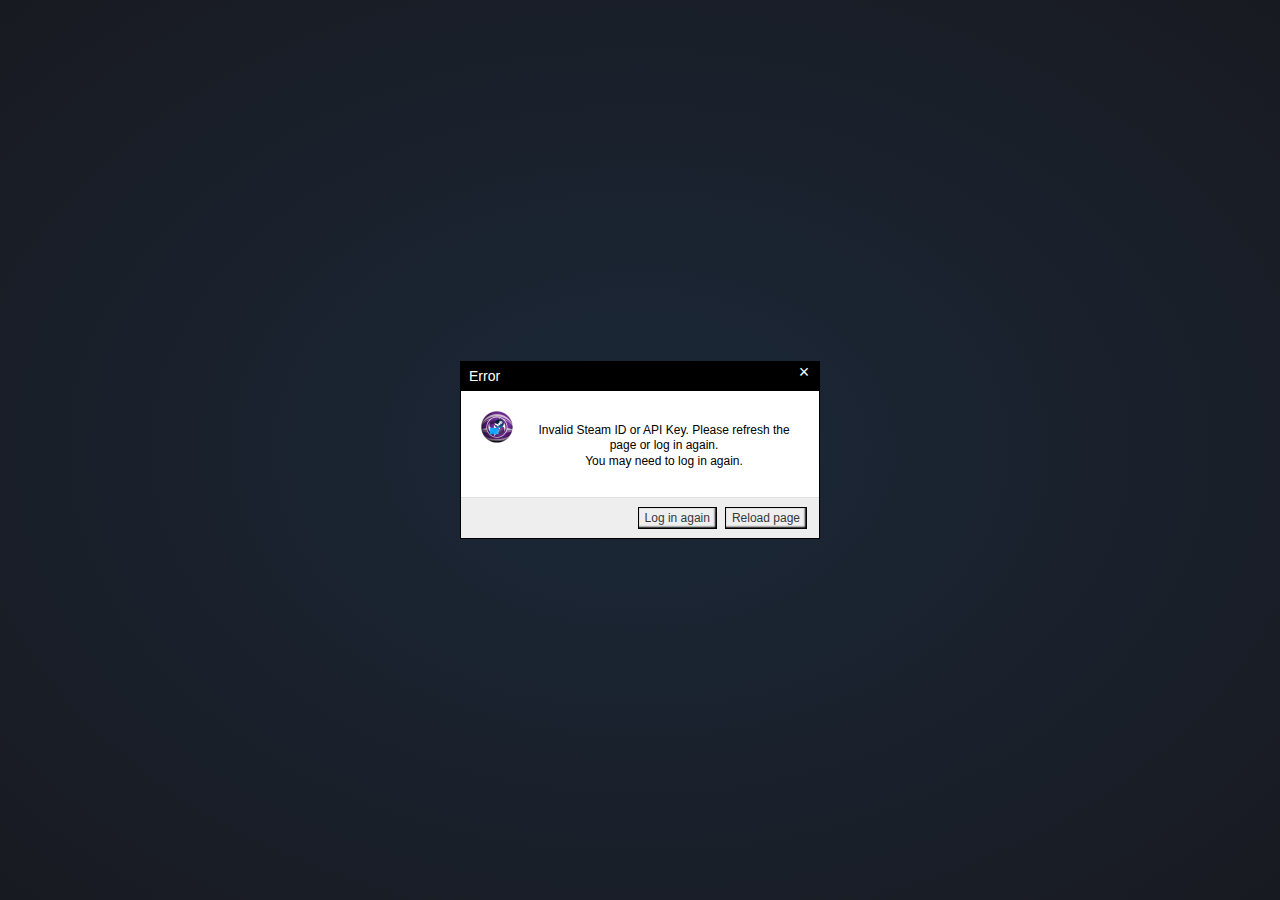
<file: app.html>
<!DOCTYPE html>
<html lang="en">

<head>
    <meta charset="UTF-8">
    <meta http-equiv="X-UA-Compatible" content="IE=edge">
    <meta name="viewport" content="width=device-width, initial-scale=1.0, viewport-fit=cover">
    <title>SteamDesktop</title>

    <!-- SEO Meta -->
    <meta name="description" content="View and launch all your Steam games directly from your desktop.">
    <meta name="keywords"
        content="steam, desktop, game launcher, steam library, gaming app, game dashboard, call of diddy, black ops, warzone, mw2, mw3, cod, csgo, counter strike, global offensive, valorant, overwatch">
    <meta name="author" content="CentricGamer834">
    <meta name="robots" content="index, follow">

    <!-- PWA/Meta Theme -->
    <meta name="theme-color" content="#1b2838">
    <link rel="manifest" href="app.webmanifest">
    <link rel="apple-touch-icon" sizes="180x180" href="img/icon_512x512.png">
    <meta name="apple-mobile-web-app-capable" content="yes">
    <meta name="mobile-web-app-capable" content="yes">

    <!-- Open Graph -->
    <meta property="og:type" content="website">
    <meta property="og:title" content="SteamDesktop">
    <meta property="og:description" content="View and launch all your Steam games directly from your desktop.">
    <meta property="og:image" content="img/icon_512x512.png">
    <meta property="og:url" content="https://centricgamer834.github.io/SteamDesktop/">
    <meta property="og:site_name" content="SteamDesktop">

    <!-- Twitter Meta -->
    <meta name="twitter:card" content="summary_large_image">
    <meta name="twitter:title" content="SteamDesktop">
    <meta name="twitter:description" content="View and launch all your Steam games directly from your desktop.">
    <meta name="twitter:image" content="img/icon_512x512.png">

    <!-- Assets -->
    <link rel="icon" href="favicon.ico" type="image/x-icon">
    <link rel="stylesheet" href="css/app.css">
    <script type="module" src="js/app.js"></script>
    <!-- Service worker registartion-->
    <script src="js/register-sw.js"></script>
</head>

<body>
    <!-- Screens -->
    <div id="loading-screen" class="overlay-screen">
        <img src="img/icon_512x512.png" alt="SteamDesktop Icon">
        <p>Loading...</p>
    </div>

    <div id="error-screen" class="overlay-screen" hidden>
        <div class="dialog">
            <div class="dialog-titlebar">
                <div class="dialog-title" id="error-title">Error</div>
                <div class="dialog-controls">
                    <div class="dialog-close" title="Close">×</div>
                </div>
            </div>
            <div class="dialog-body">
                <div class="dialog-icon">
                    <img src="img/icon_512x512.png" alt="SteamDesktop Icon">
                </div>
                <p class="dialog-message" id="error-screen-message">
                    An unexpected error occurred. Please try again later.
                </p>
            </div>
            <div class="dialog-footer" id="error-screen-actions"></div>
        </div>
    </div>

    <!-- Settings -->
    <div id="settings-modal" class="modal" hidden>
        <div class="settings-modal-backdrop" id="settings-modal-backdrop"></div>
        <div class="settings-modal-content">
            <button class="settings-modal-close" id="close-settings">×</button>
            <h2>Settings</h2>
            <div id="settings-container"></div>
            <label>Version -1.69420-beta</label>
            <div class="settings-modal-footer">
                <button class="button safe" id="save-settings">Save</button>
                <button class="button danger" id="reset-settings">Reset</button>
            </div>
        </div>
    </div>

    <!-- Main -->
    <div id="app-screen" class="app-container" hidden>
        <div class="controls-topbar">
            <div class="account-details">
                <img id="account-avatar" alt="User Avatar" src="img/defaultuserimage.png">
                <div class="account-specifics">
                    <span class="username" id="account-name">Unknown Soldier</span>
                    <span class="username" id="account-id">1234567890123ABC</span>
                </div>
            </div>
            <input id="game-search" type="text" placeholder="Search games...">
            <nav class="user-actions">
                <button class="button" id="settings-button">Settings</button>
                <button class="button danger" id="logout-button">Logout</button>
            </nav>
        </div>

        <main id="library"></main>
    </div>
</body>

</html>
</file>
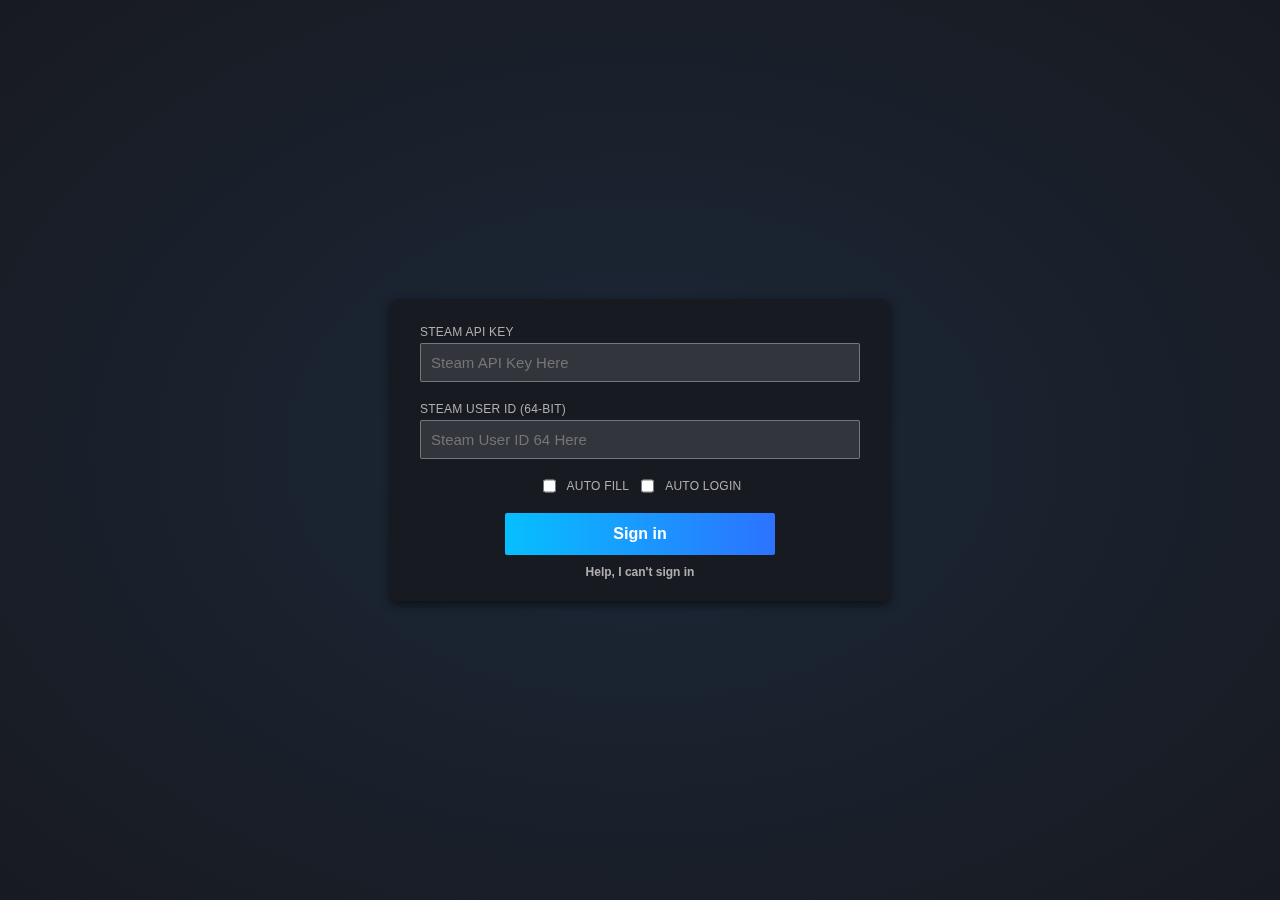
<file: login.html>
<!DOCTYPE html>
<html lang="en">

<head>
    <meta charset="UTF-8">
    <meta http-equiv="X-UA-Compatible" content="IE=edge">
    <meta name="viewport" content="width=device-width, initial-scale=1.0, viewport-fit=cover">
    <title>SteamDesktop Login</title>

    <!-- SEO Meta -->
    <meta name="description" content="View and launch all your Steam games directly from your desktop.">
    <meta name="keywords"
        content="steam, desktop, game launcher, steam library, gaming app, game dashboard, call of diddy, black ops, warzone, mw2, mw3, cod, csgo, counter strike, global offensive, valorant, overwatch">
    <meta name="author" content="CentricGamer834">
    <meta name="robots" content="index, follow">

    <!-- PWA/Meta Theme -->
    <meta name="theme-color" content="#1b2838">
    <link rel="manifest" href="app.webmanifest">
    <link rel="apple-touch-icon" sizes="180x180" href="img/icon_512x512.png">
    <meta name="apple-mobile-web-app-capable" content="yes">
    <meta name="mobile-web-app-capable" content="yes">

    <!-- Open Graph -->
    <meta property="og:type" content="website">
    <meta property="og:title" content="SteamDesktop">
    <meta property="og:description" content="View and launch all your Steam games directly from your desktop.">
    <meta property="og:image" content="img/icon_512x512.png">
    <meta property="og:url" content="https://centricgamer834.github.io/SteamDesktop/">
    <meta property="og:site_name" content="SteamDesktop">

    <!-- Twitter Meta -->
    <meta name="twitter:card" content="summary_large_image">
    <meta name="twitter:title" content="SteamDesktop">
    <meta name="twitter:description" content="View and launch all your Steam games directly from your desktop.">
    <meta name="twitter:image" content="img/icon_512x512.png">

    <!-- Assets -->
    <link rel="icon" href="favicon.ico" type="image/x-icon">
    <link rel="stylesheet" href="css/login.css">
    <script type="module" src="js/login.js"></script>
    <!-- Service worker registartion-->
    <script src="js/register-sw.js"></script>
</head>

<body>
    <main class="login-screen">
        <form id="login-form">
            <div class="form-group">
                <label for="apiKey" class="input-label">Steam API Key</label>
                <input type="text" id="apiKey" class="cred-input" required autocapitalize="off" autocorrect="off"
                    spellcheck="false" minlength="32" maxlength="32" inputmode="text" placeholder="Steam API Key Here">
            </div>
            <div class="form-group">
                <label for="accountId" class="input-label">Steam User ID (64-bit)</label>
                <input type="text" id="accountId" class="cred-input" required autocapitalize="off" autocorrect="off"
                    spellcheck="false" minlength="17" maxlength="17" inputmode="numeric" pattern="\d{17}"
                    placeholder="Steam User ID 64 Here">
            </div>
            <div class="form-group sameline">
                <input type="checkbox" class="input" id="auto-fill">
                <label for="auto-fill" class="input-label">Auto fill</label>
                <input type="checkbox" class="input" id="auto-login">
                <label for="auto-login" class="input-label">Auto login</label>
            </div>
            <div class="button-container">
                <button type="submit" id="login">Sign in</button>
                <a href="https://google.com/search?q=Where+can+I+find+my+steam+API+Key+and+my+Steam+user+account+ID"
                    target="_blank" rel="noopener noreferrer">Help, I can't sign in</a>
            </div>

            <div id="error-display"></div>
        </form>
    </main>
</body>

</html>
</file>
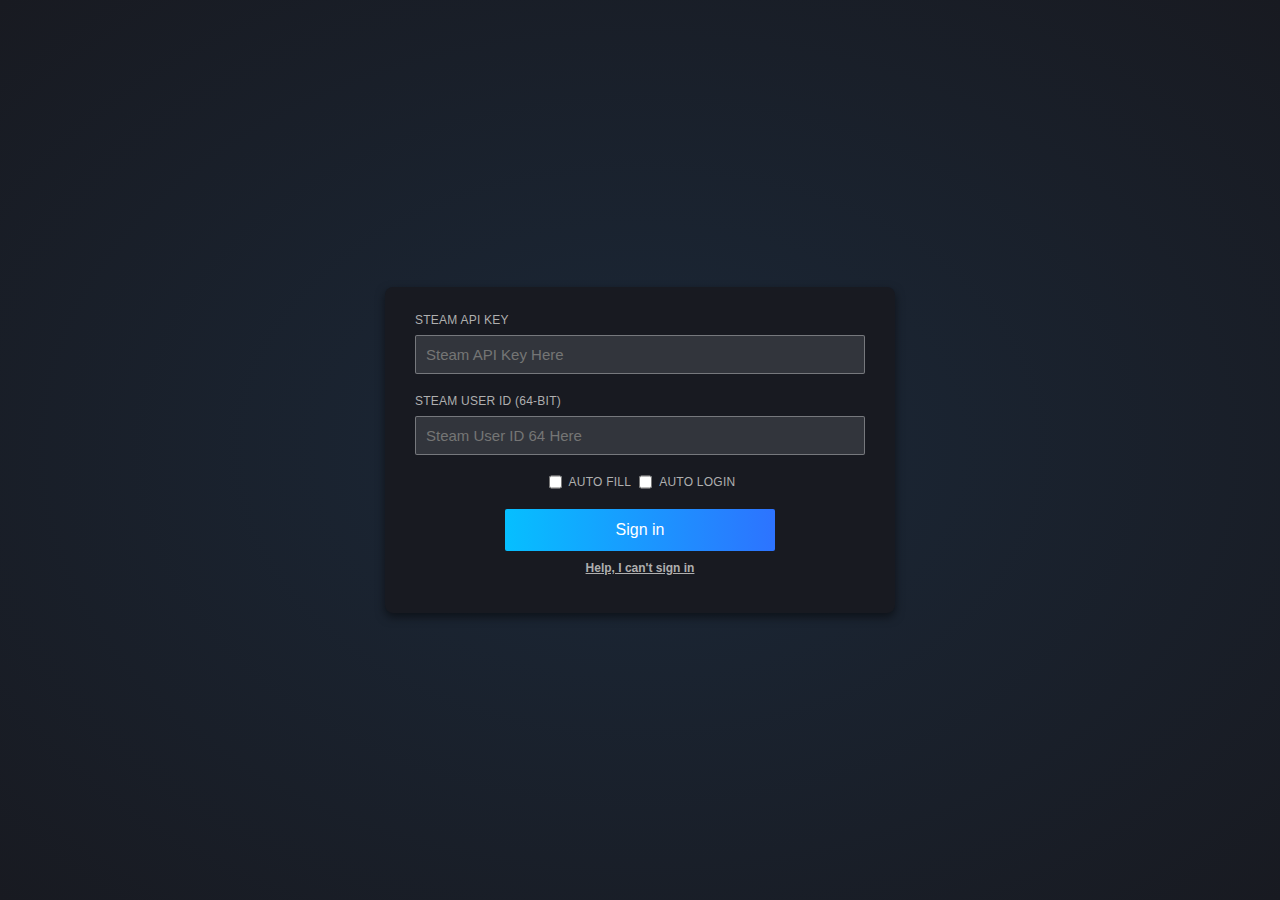
<file: app/login.html>
<!DOCTYPE html>
<html lang="en">

<head>
    <meta charset="UTF-8">
    <meta http-equiv="X-UA-Compatible" content="IE=edge">
    <meta name="viewport" content="width=device-width, initial-scale=1.0, viewport-fit=cover">
    <title>SteamDesktop Login</title>

    <!-- SEO Meta -->
    <meta name="description" content="View and launch all your Steam games directly from your desktop.">
    <meta name="keywords"
        content="steam, desktop, game launcher, steam library, gaming app, game dashboard, call of diddy, black ops, warzone, mw2, mw3, cod, csgo, counter strike, global offensive, valorant, overwatch">
    <meta name="author" content="CentricGamer834">
    <meta name="robots" content="index, follow">

    <!-- PWA/Meta Theme -->
    <meta name="theme-color" content="#1a1a1a">
    <link rel="manifest" href="app.webmanifest">
    <link rel="apple-touch-icon" sizes="180x180" href="img/icon_478x478.png">
    <meta name="apple-mobile-web-app-capable" content="yes">
    <meta name="mobile-web-app-capable" content="yes">

    <!-- Open Graph -->
    <meta property="og:type" content="website">
    <meta property="og:title" content="SteamDesktop">
    <meta property="og:description" content="View and launch all your Steam games directly from your desktop.">
    <meta property="og:image" content="img/icon_478x478.png">
    <meta property="og:url" content="https://centricgamer834.github.io/SteamDesktop/">
    <meta property="og:site_name" content="SteamDesktop">

    <!-- Twitter Meta -->
    <meta name="twitter:card" content="summary_large_image">
    <meta name="twitter:title" content="SteamDesktop">
    <meta name="twitter:description" content="View and launch all your Steam games directly from your desktop.">
    <meta name="twitter:image" content="img/icon_478x478.png">

    <!-- Performance -->
    <link rel="preconnect" href="https://corsproxy.io" crossorigin>
    <link rel="dns-prefetch" href="https://corsproxy.io">
    <link rel="preload" href="css/login.css" as="style">
    <link rel="preload" href="css/tests.css" as="style">
    <link rel="preload" href="js/login.js" as="script" type="module">

    <!-- Icons -->
    <link rel="icon" href="favicon.ico" type="image/x-icon">

    <!-- Styles -->
    <link rel="stylesheet" href="css/login.css">
    <link rel="stylesheet" href="css/tests.css">

    <!-- Scripts -->
    <script type="module" src="js/login.js"></script>
    <script type="module">
        import { registerServiceWorker } from "./js/sw-register.js";
        window.addEventListener("load", registerServiceWorker);
    </script>
</head>

<body>
    <main class="login-screen">
        <form id="login-form">
            <div class="input-wrapper">
                <label for="apiKey" class="input-label">Steam API Key</label>
                <input type="text" id="apiKey" class="cred-input" placeholder="Steam API Key Here" required
                    autocapitalize="off" autocorrect="off" spellcheck="false" minlength="32" maxlength="32"
                    inputmode="text" placeholder="Steam API Key Here">
            </div>
            <div class="input-wrapper">
                <label for="accountId" class="input-label">Steam User ID (64-bit)</label>
                <input type="text" id="accountId" class="cred-input" placeholder="Steam User ID 64 Here" required
                    autocapitalize="off" autocorrect="off" spellcheck="false" minlength="17" maxlength="17"
                    inputmode="numeric" pattern="\d{17}" placeholder="Steam User ID 64 Here">
            </div>
            <div class="input-wrapper row">
                <input type="checkbox" class="input" id="auto-fill">
                <label for="auto-fill" class="input-label">Auto fill</label>
                <input type="checkbox" class="input" id="auto-login">
                <label for="auto-login" class="input-label">Auto login</label>
            </div>
            <div class="button-container">
                <button type="submit" id="submit">Sign in</button>
                <a href="https://google.com/search?q=Where+can+I+find+my+steam+API+Key+and+my+Steam+user+account+ID"
                    target="_blank" rel="noopener noreferrer">Help, I can't sign in</a>
            </div>

            <div id="error-display"></div>
        </form>
    </main>
</body> 

</html>
</file>
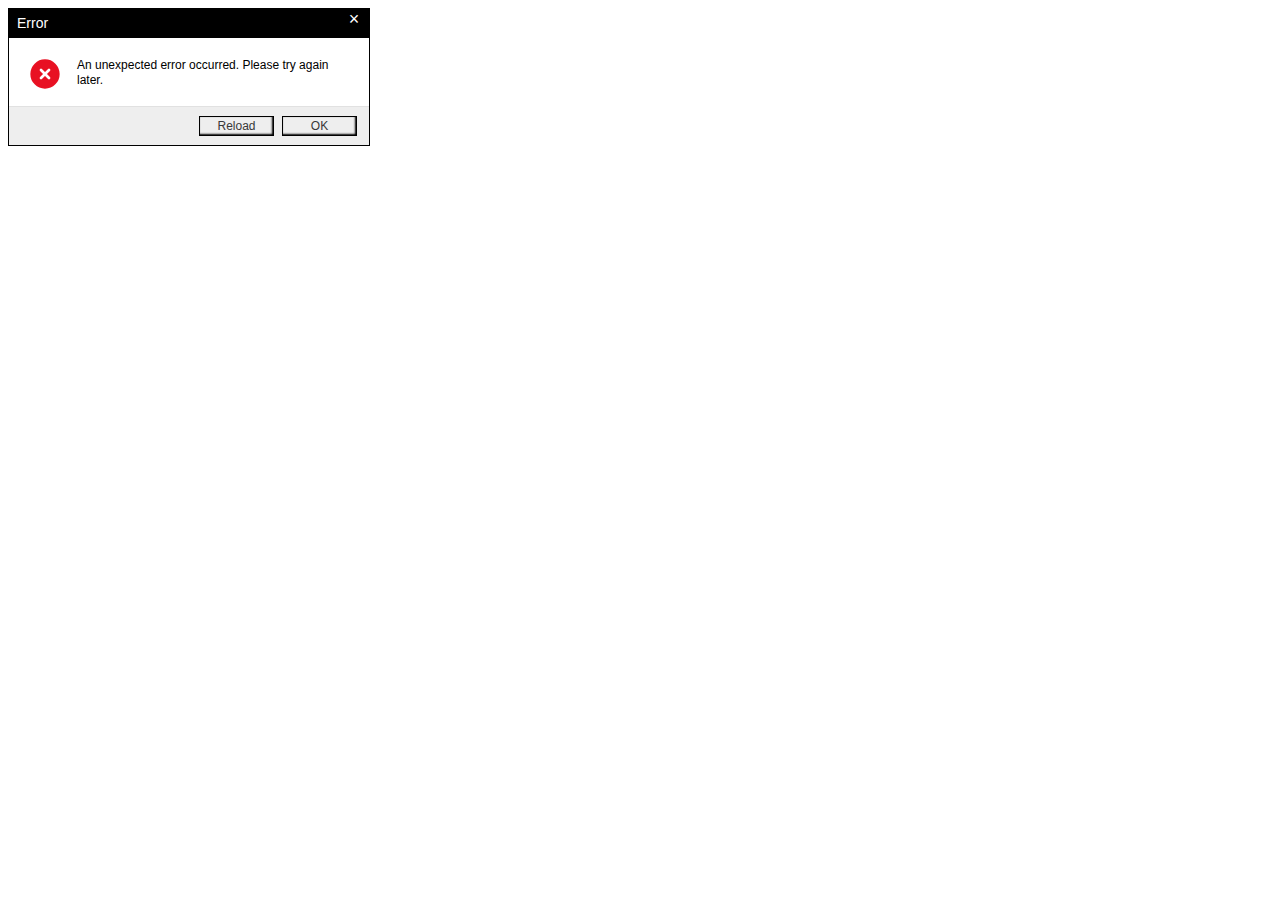
<file: tests!!!!!!!!!!/MessageBox.html>
<!-- <style>
    HTML,
    BODY {
        margin: 0;
        padding: 0;
        height: 100%;
        background: #0078D7;
        font-family: "Segoe UI", Tahoma, Geneva, Verdana, sans-serif;
        display: flex;
        align-items: center;
        justify-content: center;
    }

    .message-box {
        width: 360px;
        background: #fff;
        border: 1px solid #000;
        display: flex;
        flex-direction: column;
        position: relative;
        user-select: none;
        outline: none;
    }

    .title-bar {
        background: black;
        color: white;
        font-size: 14px;
        font-weight: normal;
        display: flex;
        justify-content: space-between;
        user-select: text;
        width: 100%;
    }

    .title-bar .title {
        line-height: 1.2;
        padding: 6px 8px;
    }

    .message-box-actions {
        display: flex;
        position: relative;
    }

    .title-bar .close-btn {
        color: white;
        font-size: 18px;
        user-select: none;
        height: 100%;
        width: 30px;
        text-align: center;
        transition: background-color 0.2s ease;
    }

    .title-bar .close-btn:hover {
        background: #E81123;
    }

    .content {
        display: flex;
        padding: 20px 20px 16px 20px;
        gap: 16px;
        font-weight: 500;
    }

    .icon {
        width: 32px;
        height: 32px;
        flex-shrink: 0;
        position: relative;
    }

    .icon svg {
        width: 32px;
        height: 32px;
    }

    .message {
        flex-grow: 1;
        font-size: 12px;
        line-height: 1.3;
        color: #000;
        user-select: text;
    }

    .message-box-buttons {
        display: flex;
        justify-content: flex-end;
        padding: 9px 12px 9px 12px;
        border-top: 1px solid #E1E1E1;
        background-color: #eeeeee;
    }

    .message-box-buttons button {
        min-width: 75px;
        padding: 2px 6px;
        font-family: "Segoe UI", Tahoma, Geneva, Verdana, sans-serif;
        font-size: 12px;
        border: 1px solid black;
        background: transparent;
        cursor: pointer;
        user-select: none;
        box-shadow: inset -1px -1px 2px 0px black;
    }
</style>

<div class="message-box" tabindex="0" aria-describedby="msgDesc" role="dialog" aria-labelledby="msgTitle">
    <div class="title-bar">
        <div class="title" id="error-message">Error</div>
        <div class="message-box-actions">
            <div class="close-btn" title="Close">×</div>
        </div>
    </div>
    <div class="content">
        <div class="icon" aria-hidden="true">
            <svg viewBox="0 0 24 24" fill="none" stroke="#E81123" stroke-width="2" stroke-linecap="round"
                stroke-linejoin="round">
                <circle cx="12" cy="12" r="10" fill="#E81123"></circle>
                <line x1="15" y1="9" x2="9" y2="15" stroke="#fff" stroke-width="2"></line>
                <line x1="9" y1="9" x2="15" y2="15" stroke="#fff" stroke-width="2"></line>
            </svg>
        </div>
        <div class="message">
            An unexpected error occurred. Please try again later.
        </div>
    </div>
    <div class="message-box-buttons">
        <button>OK</button>
    </div>
</div> -->

<!DOCTYPE html>
<html lang="en">

<head>
    <meta charset="UTF-8">
    <meta name="viewport" content="width=device-width, initial-scale=1.0">
    <title>Document</title>

    <style>
        .dialog {
            width: 360px;
            background: #fff;
            border: 1px solid #000;
            font-family: "Segoe UI", Tahoma, Geneva, Verdana, sans-serif;
            display: flex;
            flex-direction: column;
            position: relative;
            user-select: none;
            outline: none;
        }

        .dialog-titlebar {
            background: black;
            color: white;
            font-size: 14px;
            display: flex;
            justify-content: space-between;
            user-select: text;
        }

        .dialog-title {
            line-height: 1.2;
            padding: 6px 8px;
        }

        .dialog-controls {
            display: flex;
        }

        .dialog-close {
            color: white;
            font-size: 18px;
            user-select: none;
            height: 100%;
            width: 30px;
            text-align: center;
            transition: background-color 0.2s ease;
        }

        .dialog-close:hover {
            background: #E81123;
        }

        .dialog-body {
            display: flex;
            padding: 20px 20px 16px;
            gap: 16px;
            font-weight: 500;
        }

        .dialog-icon {
            width: 32px;
            height: 32px;
            flex-shrink: 0;
        }

        .dialog-icon svg {
            width: 32px;
            height: 32px;
        }

        .dialog-message {
            flex-grow: 1;
            font-size: 12px;
            line-height: 1.3;
            color: #000;
            user-select: text;
        }

        .dialog-footer {
            display: flex;
            justify-content: flex-end;
            padding: 9px 12px;
            border-top: 1px solid #E1E1E1;
            background-color: #eeeeee;
            gap: 8px
        }

        .dialog-footer button {
            min-width: 75px;
            padding: 2px 6px;
            font-family: inherit;
            font-size: 12px;
            font-weight: 500;
            border: 1px solid black;
            background: transparent;
            cursor: pointer;
            user-select: none;
            box-shadow: inset -1px -1px 2px 0px black;
            color: #383838
        }

        .dialog-footer button:hover:active {
            box-shadow: inset 1px 1px 4px -1px black;
        }
    </style>
</head>

<body>
    <div class="dialog">
        <div class="dialog-titlebar">
            <div class="dialog-title" id="error-title">Error</div>
            <div class="dialog-controls">
                <div class="dialog-close" title="Close">×</div>
            </div>
        </div>
        <div class="dialog-body">
            <div class="dialog-icon">
                <svg viewBox="0 0 24 24" fill="none" stroke="#E81123" stroke-width="2" stroke-linecap="round"
                    stroke-linejoin="round">
                    <circle cx="12" cy="12" r="10" fill="#E81123"></circle>
                    <line x1="15" y1="9" x2="9" y2="15" stroke="#fff" stroke-width="2"></line>
                    <line x1="9" y1="9" x2="15" y2="15" stroke="#fff" stroke-width="2"></line>
                </svg>
            </div>
            <div class="dialog-message" id="error-message">
                An unexpected error occurred. Please try again later.
            </div>
        </div>
        <div class="dialog-footer">
            <button>Reload</button>
            <button>OK</button>
        </div>
    </div>
</body>

</html>
</file>
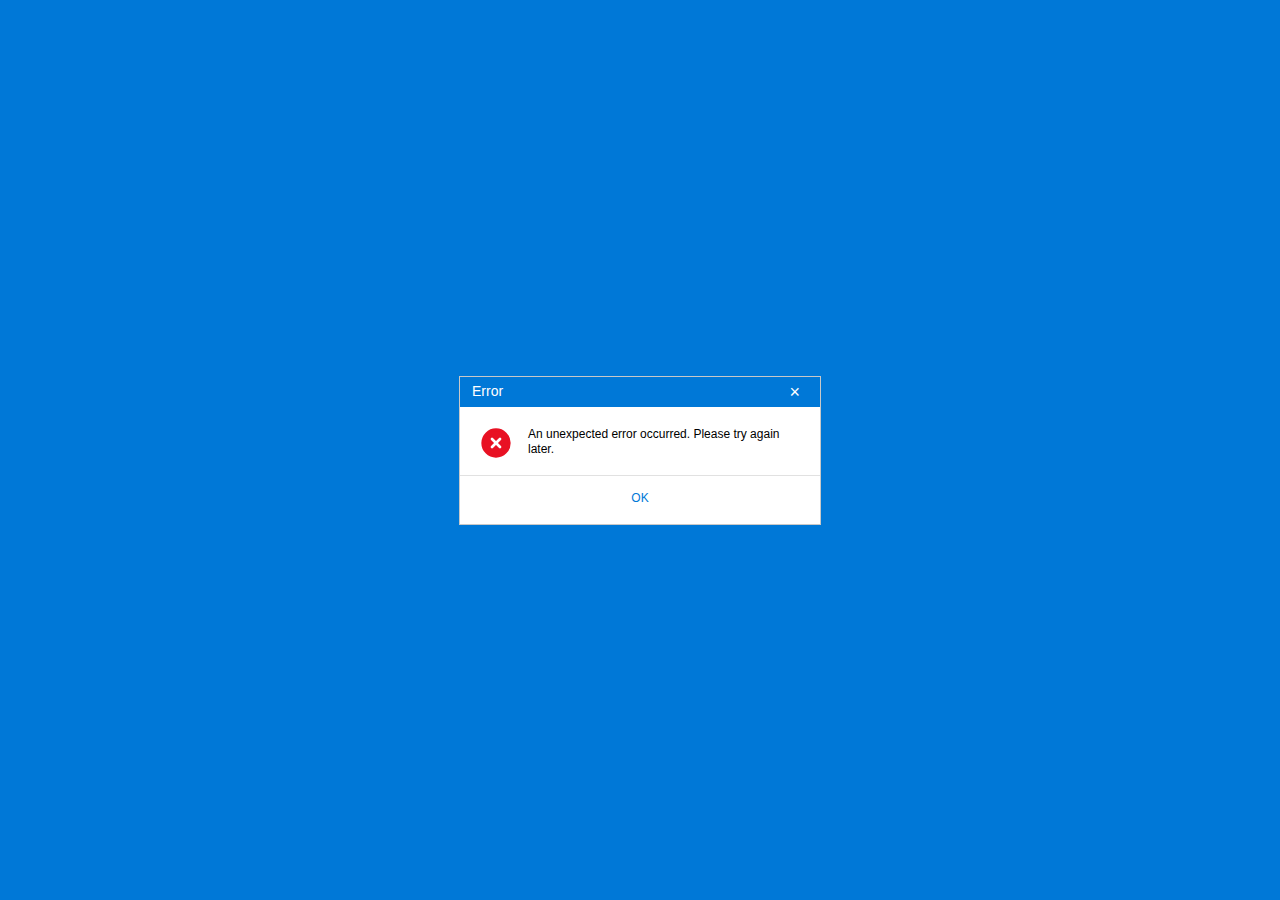
<file: tests!!!!!!!!!!/tests.html>
<!DOCTYPE html>
<html lang="en">
<head>
<meta charset="UTF-8" />
<title>Windows 10 MessageBox Error</title>
<style>
  html, body {
    margin: 0; padding: 0; height: 100%;
    background: #0078D7; /* Windows 10 desktop blue */
    font-family: "Segoe UI", Tahoma, Geneva, Verdana, sans-serif;
    display: flex;
    align-items: center;
    justify-content: center;
  }

  .msgbox {
    width: 360px;
    background: #fff;
    border: 1px solid #C8C8C8;
    display: flex;
    flex-direction: column;
    user-select: none;
    outline: none;
  }

  /* Title bar */
  .titlebar {
    background: #0078D7;
    color: white;
    padding: 6px 12px;
    font-size: 14px;
    font-weight: normal;
    display: flex;
    justify-content: space-between;
    align-items: center;
    user-select: text;
  }
  .titlebar .title {
    line-height: 1.2;
  }
  .titlebar .close-btn {
    color: white;
    font-size: 18px;
    line-height: 1;
    cursor: pointer;
    padding: 0 8px;
    user-select: none;
  }
  .titlebar .close-btn:hover {
    background: #E81123;
  }

  /* Content area */
  .content {
    display: flex;
    padding: 20px 20px 16px 20px;
    gap: 16px;
  }

  /* Icon */
  .icon {
    width: 32px;
    height: 32px;
    flex-shrink: 0;
    position: relative;
  }
  .icon svg {
    width: 32px;
    height: 32px;
  }

  /* Message */
  .message {
    flex-grow: 1;
    font-size: 12px;
    line-height: 1.3;
    color: #000;
    user-select: text;
  }

  /* Buttons area */
  .buttons {
    display: flex;
    justify-content: center;
    padding: 8px 12px 12px 12px;
    border-top: 1px solid #E1E1E1;
  }
  button {
    min-width: 75px;
    padding: 6px 12px;
    font-family: "Segoe UI", Tahoma, Geneva, Verdana, sans-serif;
    font-size: 12px;
    border: 1px solid transparent;
    background: transparent;
    cursor: pointer;
    color: #0078D7;
    user-select: none;
    outline-offset: 2px;
  }
  button:hover {
    background: #E5F1FB;
    border-color: #0078D7;
  }
  button:focus {
    outline: 2px solid #0078D7;
  }
  button:active {
    background: #BEE0FD;
  }
</style>
</head>
<body>
  <div class="msgbox" role="dialog" aria-modal="true" aria-labelledby="msgTitle" aria-describedby="msgDesc" tabindex="0">
    <div class="titlebar">
      <div id="msgTitle" class="title">Error</div>
      <div class="close-btn" role="button" aria-label="Close" tabindex="0" onclick="closeMsgBox()">×</div>
    </div>
    <div class="content">
      <div class="icon" aria-hidden="true">
        <svg viewBox="0 0 24 24" fill="none" stroke="#E81123" stroke-width="2" stroke-linecap="round" stroke-linejoin="round">
          <circle cx="12" cy="12" r="10" fill="#E81123"/>
          <line x1="15" y1="9" x2="9" y2="15" stroke="#fff" stroke-width="2" />
          <line x1="9" y1="9" x2="15" y2="15" stroke="#fff" stroke-width="2" />
        </svg>
      </div>
      <div id="msgDesc" class="message">
        An unexpected error occurred. Please try again later.
      </div>
    </div>
    <div class="buttons">
      <button onclick="closeMsgBox()">OK</button>
    </div>
  </div>

<script>
  function closeMsgBox() {
    alert("MessageBox closed");
  }
</script>
</body>
</html>
</file>
<file: css/app.css>
html,
body {
    margin: 0;
    padding: 0;
    width: 100%;
    height: 100%;
    overflow: hidden;
    color: #e0e0e0;
    font-family: "Motiva Sans", Arial, Helvetica, sans-serif;
    background:
        radial-gradient(rgba(24, 26, 33, 0) 0, #181a21 100%) 0 0 / cover no-repeat fixed,
        url(https://community.cloudflare.steamstatic.com/public/shared/images/joinsteam/new_login_bg_strong_mask.jpg) center top / cover no-repeat,
        #1b2838;
    user-select: none;
    box-sizing: border-box;
}

*,
*::before,
*::after {
    box-sizing: inherit;
}

div:focus,
a:focus,
span:focus {
    outline: none;
}

label {
    font-weight: 500;
    text-transform: uppercase;
    color: #7a8b9d;
    font-size: 11px;
    letter-spacing: 0.04em;
    margin-right: 6px;
}

select {
    width: 100%;
    padding: 6px 8px;
    background: #2a475e;
    color: #c7d5e0;
    border: 1px solid #1b2838;
    font-size: 14px;
    appearance: none;
}


a {
    width: fit-content;
    font-family: "Motiva Sans", Sans-serif;
    cursor: pointer;
    font-weight: 550;
    font-size: 14px;
    color: #afafaf;
    margin: 0 8px;
}

img {
    -webkit-user-drag: none;
    -webkit-app-region: no-drag;
    pointer-events: none;
}

[hidden] {
    display: none !important;
}

/**
    Custom Scrollbar
**/
::-webkit-scrollbar {
    height: 12px;
    width: 14px;
    background: transparent;
    overflow: visible;
}

::-webkit-scrollbar-track,
::-webkit-scrollbar-button {
    display: none;
}

::-webkit-scrollbar-thumb {
    background-image: none;
    border-image: initial;
    width: 10px;
    background-color: #434953;
    border-radius: 10px;
    border: 4px solid rgba(0, 0, 0, 0);
    background-clip: padding-box;
    transition: background-color .32s ease-in-out;
    margin: 4px;
    min-height: 32px;
    min-width: 32px;
}

::-webkit-scrollbar-thumb:hover {
    background-color: #4e5157;
}

::-webkit-scrollbar-corner {
    background: #202020;
}

/**
    Custom Scrollbar
**/

/** Error Screen, Loading Screen */
#error-screen {
    color: #ed1818;
    font-size: 1rem;
}

.overlay-screen {
    position: fixed;
    inset: 0;
    z-index: 9999;
    display: flex;
    flex-direction: column;
    justify-content: center;
    align-items: center;
    text-align: center;
    color: #eae8e8;
    background-size: cover;
    visibility: visible;
}

.overlay-screen img {
    width: 100px;
    height: 100px;
}

/**
    App
**/
.app-container {
    color: #d3d3d3;
    height: 100%;
    display: flex;
    flex-direction: column;
}

.controls-topbar {
    position: relative;
    display: flex;
    align-items: center;
    justify-content: space-between;
    flex-wrap: wrap;
    box-shadow: 0 2px 6px rgba(0, 0, 0, 0.15);
    gap: 0.75rem;
    padding: 10px 20px;
    background-color: #171a21;
    /* box-shadow: inset 0 -3px 5px rgba(0, 0, 0, 0.7); */
}

.controls-topbar::after {
    content: "";
    position: absolute;
    bottom: 0;
    left: 0;
    width: 100%;
    height: 2px;
    background: linear-gradient(270deg, #1f2733, #66c0f4, #1f2733);
    background-size: 1000%;
    animation: pulsingGradient 10s ease infinite;
}

@keyframes pulsingGradient {
    0% {
        background-position: 0% 50%;
    }

    50% {
        background-position: 100% 50%;
    }

    100% {
        background-position: 0% 50%;
    }
}

.controls-topbar #game-search {
    max-width: 250px;
    width: 100%;
    padding: 6px 10px;
    background: #2a475e;
    border: none;
    color: #fff;
}

.controls-topbar #game-search::placeholder {
    color: #dcddde;
}

.account-details {
    display: flex;
    align-items: center;
    gap: 0.75rem;
    min-width: 0;
}

.account-specifics {
    display: flex;
    flex-direction: column;
}

#account-avatar {
    width: 40px;
    height: 40px;
    border-radius: 4px;
    background: #2a475e;
}

#account-name,
#account-id {
    user-select: all;
    overflow: hidden;
    text-overflow: ellipsis;
    white-space: nowrap;
}

#account-name {
    font-weight: 600;
    font-size: 1rem;
    color: #ffffff;
}

#account-id {
    font-size: 0.85rem;
    color: #aaa;
}

.user-actions {
    display: flex;
    gap: 0.5rem;
    flex-shrink: 0;
}

.controls-topbar .button {
    padding: 0.4rem 0.75rem;
    font-size: 0.9rem;
    white-space: nowrap;
    max-width: 120px;
    overflow: hidden;
    text-overflow: ellipsis;
}

/* Mobile Responsive */
@media (max-width: 600px) {
    .controls-topbar {
        flex-direction: column;
        align-items: center;
    }

    .user-actions {
        justify-content: center;
    }

    .controls-topbar .button {
        width: auto;
        max-width: none;
    }
}

/**
    App
**/

/**
    Game Cards
*/
#library {
    display: grid;
    width: 100%;
    height: 100%;
    grid-auto-flow: row;
    justify-content: space-around;
    overflow-y: auto;
    padding: 0.5rem;
    grid-template-columns: repeat(auto-fill, 222px);
    grid-auto-rows: 333px;
    gap: 24px 16px;
    align-items: center;
}

.game-card {
    perspective: 300px;
    perspective-origin: 50%;
    user-select: none;
    will-change: transform;
    transition-property: filter, box-shadow, transform;
    transition-duration: 0.6s;
    transition-timing-function: cubic-bezier(0, 0.73, 0.48, 1);
    width: 100%;
    height: 100%;
    position: relative;
    box-sizing: content-box;
    margin: 0;
    filter: brightness(1) contrast(1);
    cursor: pointer;
    box-shadow: 0 4px 8px 0 rgba(0, 0, 0, 0.5);
    transform-origin: 50% 50%;
    transform-style: preserve-3d;
    overflow: hidden;
}


.game-card:active {
    transition-duration: .05s;
    filter: brightness(1.2)
}

.game-card:active,
.game-card:hover:active {
    transition-duration: .05s;
    transition-timing-function: ease-out;
    filter: brightness(.8) contrast(1.05) saturate(1)
}

.game-card:focus,
.game-card:hover {
    transform: rotateX(3deg) translateZ(15px);
    filter: brightness(1.1) contrast(.95) saturate(1);
    box-shadow: 0 14px 12px 0 rgba(0, 0, 0, .3);
    z-index: 12
}

.game-card .cover-image {
    position: absolute;
    top: 0;
    left: 0;
    right: 0;
    bottom: 0;
    width: 100%;
    object-fit: cover !important;
    height: 100%;
    display: block;
    -webkit-user-drag: none;
    overflow: clip;
    overflow-clip-margin: content-box
}

.game-card .fallback-text {
    position: absolute;
    height: 100%;
    width: 100%;
    justify-content: center;
    align-items: center;
    place-self: center;
    display: inline-flex;
    font-size: 13.5px;
    text-transform: capitalize;
}

@media (max-width:768px) {
    #library {
        grid-template-columns: repeat(auto-fill, 140px);
        grid-auto-rows: 210px;
        gap: 16px 8px
    }
}

@media (max-width:480px) {
    #library {
        grid-template-columns: repeat(auto-fill, 100px);
        grid-auto-rows: 150px;
        gap: 12px 6px
    }
}

/** js controlled sizes */
.size-default {
    grid-template-columns: repeat(auto-fill, 222px) !important;
    grid-auto-rows: 333px !important;
}

.size-x-large {
    grid-template-columns: repeat(auto-fill, 296px) !important;
    grid-auto-rows: 444px !important;
}

.size-large {
    grid-template-columns: repeat(auto-fill, 259px) !important;
    grid-auto-rows: 388px !important;
}

.size-medium {
    grid-template-columns: repeat(auto-fill, 207px) !important;
    grid-auto-rows: 311px !important;
}

.size-small {
    grid-template-columns: repeat(auto-fill, 170px) !important;
    grid-auto-rows: 255px !important;
}

.size-x-small {
    grid-template-columns: repeat(auto-fill, 133px) !important;
    grid-auto-rows: 199px !important;
}


/** Game Badges */
.game-rank-badge {
    position: absolute;
    top: 6px;
    right: 6px;
    border-radius: 50%;
    height: 32px;
    width: 32px;
    text-align: center;
    align-content: center;
    box-shadow: 0 1px 4px rgba(0, 0, 0, .4);
    color: rgba(0, 0, 0, .8);
    z-index: 2
}

.game-rank-badge.rank-1 {
    background: linear-gradient(to right, gold, #fc0);
}

.game-rank-badge.rank-2 {
    background: linear-gradient(to right, silver, #a9a9a9);
}

.game-rank-badge.rank-3 {
    background: linear-gradient(to right, #cd7f32, #b87333);
}

/**
    Game Info Popout
*/
.game-info-popout {
    opacity: 0;
    position: absolute;
    z-index: 100;
    transition: opacity .25s;
    pointer-events: none;
    width: 220px;
    height: fit-content;
    background-color: #363c45;
    box-shadow: 4px 4px 18px 0 rgba(0, 0, 0, .5);
    box-sizing: border-box;
    background-size: 100%;
    user-select: none;
    overflow: hidden;
    display: flex;
    flex-direction: column;
    padding: 0;
    font-size: 14px;
    -webkit-app-region: no-drag
}

.game-info-popout.show {
    opacity: 1;
    pointer-events: auto
}

.popout-carousel {
    pointer-events: none;
    position: relative;
    width: 100%;
    height: 122px;
    background: rgba(0, 0, 0, .1);
    -webkit-mask-image: linear-gradient(to bottom, #000 70%, transparent 100%);
    mask-image: linear-gradient(to bottom, #000 70%, transparent 100%);
    z-index: inherit;
    position: relative;
    overflow: hidden;
    transition-timing-function: linear;
    transition-property: opacity, transform;
    background-size: cover;
    background-repeat: no-repeat;
    transition-duration: .25s
}

.popout-title {
    align-self: stretch;
    padding: 8px;
    display: flex;
    align-items: center;
    z-index: inherit;
    overflow: hidden;
    font-size: 15px;
    color: #fff;
    vertical-align: center;
    text-shadow: 1px 1px 1px #0006;
    margin-left: 2px
}

.popout-seperator {
    width: 100%;
    min-height: 25px;
    margin-top: -10px;
    margin-bottom: 4px;
    font-size: 12px;
    text-transform: uppercase;
    color: #d7d7d7;
    padding-left: 8px;
    padding-right: 8px;
    padding-bottom: 10px;
    box-sizing: border-box;
    z-index: inherit
}

.popout-stats-wrapper {
    width: 100%;
    display: flex;
    flex-flow: column;
    justify-content: center;
    align-items: center;
    z-index: 1;
    background-size: cover
}

.popout-stats {
    width: 200px;
    display: flex;
    flex-direction: column;
    padding-top: 4px;
    padding-bottom: 4px;
    padding-right: 15px;
    box-sizing: border-box;
    z-index: inherit;
    border-radius: 4px;
    font-size: 12px;
    line-height: 16px;
    margin-top: -10px;
    margin-bottom: 10px;
    color: #f7f7f7;
    font-weight: 200;
    letter-spacing: .5px
}

.popout-time-played {
    text-transform: uppercase;
    margin-bottom: 2px;
    color: #fff
}




/** TEMP */

/**todo*/


/* #size-options {
    accent-color: #66c0f4;
    height: 4px;
    background: transparent;
    cursor: pointer;
    min-width: 100px;
    flex: 1 1 150px;
}

#sort-options {
    background-color: #2a2f3a;
    color: #e0e0e0;
    border: 1px solid #3b3f4c;
    padding: 5px 10px;
    font-size: 13px;
    border-radius: 2px;
    width: 100%;
    min-width: 120px;
} */



.button {
    background: transparent;
    border: 1px solid #555;
    color: #ccc;
    padding: 6px 14px;
    font-size: 0.9rem;
    cursor: pointer;
    border-radius: 4px;
    transition: background-color 0.2s ease, border-color 0.2s ease, color 0.2s ease;
}

.button:hover {
    background-color: #444;
    border-color: #888;
    color: #fff;
}

.button.safe {
    background-color: #2e743d;
    border-color: #169130;
}

.button.danger {
    background-color: #c15755;
    border-color: #a94442;
}

.button.danger:hover {
    background-color: #a94442;
}

.button.danger:active {
    background-color: #892726;
    color: #fff;
}

.button.safe:hover {
    background-color: #256636;
}

.button.safe:active {
    background-color: #1c4f27;
    color: #fff;
}

/**
    Settings settings-modal
**/
.settings-modal {
    position: fixed;
    inset: 0;
    z-index: 1000;
}

.settings-modal-backdrop {
    position: fixed;
    inset: 0;
    background-color: rgba(0, 0, 0, 0.85);
    backdrop-filter: blur(8px);
    z-index: 1000;
}

.settings-modal-content {
    position: fixed;
    top: 50%;
    left: 50%;
    transform: translate(-50%, -50%);
    background: #1b2838;
    color: #c7d5e0;
    padding: 32px 28px 24px;
    width: 400px;
    max-width: 95vw;
    border: 1px solid #2a475e;
    border-radius: 3px;
    box-shadow: 0 0 40px rgba(0, 0, 0, 0.8);
    z-index: 1001;
    overflow-y: auto;
    max-height: 90vh;
}


.settings-modal-content h2 {
    margin: 0 0 15px;
    font-size: 20px;
    padding-bottom: 8px;
}

.settings-modal-close {
    position: absolute;
    top: 12px;
    right: 16px;
    background: none;
    border: none;
    font-size: 24px;
    color: #c7d5e0;
    cursor: pointer;
    transition: color 0.2s ease;
    line-height: 1;
}

.settings-modal-footer {
    display: flex;
    justify-content: flex-end;
    gap: 8px;
}

.settings-modal-close:hover {
    color: #66c0f4;
}

.settings-modal-group {
    margin-bottom: 12px;
    display: flex;
    flex-direction: column;
    text-align: left;
    gap: 8px;
}

.settings-modal-group.sameline {
    align-items: center;
    flex-direction: row;
    gap: 26px;
}

.settings-modal-item.divider {
    display: flex;
    align-items: center;
    width: 100%;
    color: #ccc;
    font-size: 14px;
}

.settings-modal-item.divider::before,
.settings-modal-item.divider::after {
    content: "";
    width: 100%;
    height: 1px;
    background: #2a475e;
    border: none;
    opacity: 0.8;
    flex: 1;
    margin-top: 22px;
    margin-bottom: 16px;
    margin-left: 12px;
    margin-right: 12px;
}

.settings-modal-group .settings-modal-item.text,
.settings-modal-group .settings-modal-item.password {
    width: 100%;
    padding: 6px 10px;
    background: #2a475e;
    border: none;
    color: #fff;
    border-radius: 2px;
}

/**
    Settings settings-modal
**/

/**
    Game Card Context Menu
**/
.context-menu-backdrop {
    position: fixed;
    top: 0;
    left: 0;
    width: 100%;
    height: 100%;
    background-color: rgba(0, 0, 0, 0.5);
    z-index: 9999;
}

.context-menu {
    box-shadow: 0 10px 32px 0px #000000ab;
    background: #3d4450;
    -webkit-app-region: no-drag;
    overflow-y: auto;
    opacity: 1;
    transition: opacity 200ms;
    z-index: 1600;
    user-select: none;
    padding: 4px;
    position: absolute;
    display: flex;
    flex-direction: column;
    font-size: 14px;
}

.context-menu-item {
    padding: 8px 18px;
    font-size: 13px;
    color: #dcdedf;
    cursor: pointer;
    position: relative;
    min-width: fit-content;
    display: flex;
    align-items: center;
    flex-direction: row;
    border-top: none;
    border-bottom: none;
    line-height: 17px;
}

.context-menu-item:hover {
    background-color: #dcdedf;
    color: #3d4450;
}

/**
    Error Dialog / MessageBox
**/

.dialog {
    width: 360px;
    background: #fff;
    border: 1px solid #000;
    font-family: "Segoe UI", Tahoma, Geneva, Verdana, sans-serif;
    display: flex;
    flex-direction: column;
    position: relative;
    user-select: none;
    outline: none;
}

.dialog-titlebar {
    background: black;
    color: white;
    font-size: 14px;
    display: flex;
    justify-content: space-between;
    user-select: text;
}

.dialog-title {
    line-height: 1.2;
    padding: 6px 8px;
}

.dialog-controls {
    display: flex;
}

.dialog-close {
    color: white;
    font-size: 18px;
    user-select: none;
    height: 100%;
    width: 30px;
    text-align: center;
    transition: background-color 0.2s ease;
}

.dialog-close:hover {
    background: #E81123;
}

.dialog-body {
    display: flex;
    padding: 20px 20px 16px;
    gap: 16px;
    font-weight: 500;
}

.dialog-icon {
    width: 32px;
    height: 32px;
    flex-shrink: 0;
}

.dialog-icon img {
    width: 32px;
    height: 32px;
}

.dialog-message {
    flex-grow: 1;
    font-size: 12px;
    line-height: 1.3;
    color: #000;
    user-select: text;
}

.dialog-footer {
    display: flex;
    justify-content: flex-end;
    padding: 9px 12px;
    border-top: 1px solid #E1E1E1;
    background-color: #eeeeee;
    gap: 8px
}

.dialog-footer button {
    min-width: 75px;
    padding: 3px 6px;
    font-family: inherit;
    font-size: 12px;
    font-weight: 500;
    border: 1px solid black;
    background: transparent;
    cursor: pointer;
    user-select: none;
    box-shadow: inset -1px -1px 2px 0px black;
    color: #383838
}

.dialog-footer button:hover:active {
    box-shadow: inset 1px 1px 4px -1px black;
}
</file>
<file: css/login.css>
html,
body {
    margin: 0;
    padding: 0;
    width: 100%;
    height: 100%;
    overflow: hidden;
    color: #e0e0e0;
    font-family: "Motiva Sans", Arial, Helvetica, sans-serif;
    background:
        radial-gradient(rgba(24, 26, 33, 0) 0, #181a21 100%) 0 0 / cover no-repeat fixed,
        url(https://community.cloudflare.steamstatic.com/public/shared/images/joinsteam/new_login_bg_strong_mask.jpg) center top / cover no-repeat,
        #1b2838;
    user-select: none;
    box-sizing: border-box;
}

*,
*::before,
*::after {
    box-sizing: inherit;
}

/* Links */
a {
    font-family: "Motiva Sans", sans-serif;
    cursor: pointer;
    font-weight: 600;
    font-size: 12px;
    color: #afafaf;
    text-decoration: none;
    transition: color 0.2s ease;
}


.login-screen {
    position: fixed;
    inset: 0;
    display: flex;
    flex-direction: column;
    justify-content: center;
    align-items: center;
    color: #eae8e8;
    z-index: 99999;
    padding: 1rem;
}

#login-form {
    background-color: #181a21;
    border-radius: 8px;
    padding: 22px 30px;
    width: 100%;
    max-width: 500px;
    max-height: 90vh;
    overflow-y: auto;
    box-shadow: 0 4px 10px rgba(0, 0, 0, 0.5);
    box-sizing: border-box;
}

#login-form.login-error .cred-input {
    border-color: #c15755;
    box-shadow: 0 0 5px #c15755;
}

#login-form.login-error #error-display {
    color: #c15755;
    font-size: 12px;
    font-weight: 500;
    text-align: center;
    user-select: text;
}

.form-group {
    display: flex;
    flex-direction: column;
    text-align: left;
    flex-wrap: wrap;
    margin-bottom: 16px;
}

.form-group.sameline {
    flex-direction: row;
    justify-content: center;
    gap: 8px;
}

.input-label {
    font-size: 12px;
    color: #afafaf;
    text-transform: uppercase;
    letter-spacing: 0.02em;
    user-select: none;
    margin: 4px 0;
}

.cred-input {
    border-radius: 2px;
    color: #fff;
    padding: 10px;
    background-color: #32353c;
    outline: none;
    font-size: 15px;
    border: 1px solid rgba(255, 255, 255, 0.33);
    transition: border-color 0.2s ease;
    max-width: 100%;
    width: 100%;
    text-overflow: ellipsis;
}

.cred-input:focus {
    border-color: #06bfff;
}

/* Button container and button */
.button-container {
    display: flex;
    flex-direction: column;
    align-items: center;
    gap: 10px;
}

.button-container #login {
    width: 100%;
    max-width: 270px;
    background: linear-gradient(90deg, #06bfff 0%, #2d73ff 100%);
    border-radius: 2px;
    border: none;
    padding: 12px;
    color: #fff;
    font-size: 16px;
    font-weight: 600;
    cursor: pointer;
    transition: all 0.4s ease;
    user-select: none;
    text-overflow: ellipsis;
    overflow: hidden;
}

.button-container #login:hover:not([disabled]) {
    background: linear-gradient(90deg, #2d73ff 0%, #06bfff 100%);
}

.button-container #login:active:not([disabled]) {
    background: linear-gradient(90deg, #055ea9 0%, #094f9e 100%);
}

.button-container #login[disabled] {
    opacity: 0.5;
    cursor: not-allowed;
}
</file>
<file: app/css/login.css>
html,
body {
    margin: 0;
    padding: 0;
    width: 100%;
    height: 100%;
    overflow: hidden;
    color: #e0e0e0;
    font-family: "Motiva Sans", Arial, Helvetica, sans-serif;
    background: url(../img/cluster_bg.png) bottom center no-repeat #1b2838;
    user-select: none;
    box-sizing: border-box
}

a {
    display: block;
    width: fit-content;
    font-family: "Motiva Sans", Sans-serif;
    cursor: pointer;
    font-weight: 550;
    font-size: 12px;
    color: #afafaf
}

.login-screen {
    background: radial-gradient(rgba(24, 26, 33, 0) 0, #181a21 100%) 0 0/cover no-repeat fixed, url(https://community.cloudflare.steamstatic.com/public/shared/images/joinsteam/new_login_bg_strong_mask.jpg) center top/cover no-repeat, 0 0/cover #1b2838;
    position: fixed;
    display: flex;
    flex-direction: column;
    justify-content: center;
    align-items: center;
    color: #eae8e8;
    z-index: 99999;
    inset: 0
}

#login-form {
    background-color: #181a21;
    border-radius: 8px;
    padding: 22px 30px;
    width: 100%;
    max-width: 450px;
    box-shadow: 0 4px 10px rgba(0, 0, 0, .5);
    display: grid;
    gap: 16px
}

#login-form.login-error .cred-input {
    border-color: #c15755
}

#login-form.login-error #error-display {
    color: #c15755;
    font-size: 12px;
    font-weight: 500;
    text-align: center
}

.input-wrapper {
    display: flex;
    flex-direction: column;
    text-align: left;
    gap: 4px;
}

.input-wrapper.row {
    flex-direction: row;
    justify-content: center;
}

.input-wrapper .input-label {
    font-size: 12px;
    color: #afafaf;
    text-transform: uppercase;
    letter-spacing: .02em;
    user-select: none;
    margin: 4px 0
}

.input-wrapper .cred-input {
    border-radius: 2px;
    color: #fff;
    padding: 10px;
    background-color: #32353c;
    outline: 0;
    font-size: 15px;
    border: 1px solid rgba(255, 255, 255, 0.333);
}

.button-container {
    display: flex;
    flex-direction: column;
    align-items: center;
    gap: 10px
}

.button-container [type=submit]#submit {
    width: 100%;
    max-width: 270px;
    background: linear-gradient(90deg, #06bfff 0, #2d73ff 100%);
    border-radius: 2px;
    border: none;
    padding: 12px;
    color: #fff;
    font-size: 16px;
    font-weight: 400;
    cursor: pointer
}

.button-container [type=submit]#submit[disabled] {
    opacity: .5;
    cursor: not-allowed
}

@media (max-width: 768px) {
    #login-form {
        padding: 1rem;
        max-width: 90vw;
    }

    .button-container button {
        font-size: 0.9rem;
        padding: 0.65rem;
    }
}

@media (max-width: 480px) {
    html, body {
        font-size: 14px;
    }

    .login-screen {
        padding: 2vw;
    }

    #login-form {
        padding: 1rem;
    }

    .cred-input {
        font-size: 0.95rem;
    }

    .button-container [type=submit]#submit {
        font-size: 0.95rem;
        padding: 0.65rem;
    }
}
</file>
<file: app/css/tests.css>
.user-controls {
    display: flex;
    align-items: center;
    justify-content: space-between;
    gap: 24px;
    padding: 6px 24px;
    color: #ddd;
}

.user-info {
    display: flex;
    align-items: center;
    gap: 12px;
}

.user-info .user-details {
    display: flex;
    flex-direction: column;
}

.user-details .user-avatar {
    width: 32px;
    height: 32px;
    border-radius: 50%;
    object-fit: cover;
}

.user-details .user-name {
    font-weight: 600;
    font-size: 1rem;
    user-select: none;
}

.user-details .user-actions {
    display: flex;
    gap: 12px;
}

.button {
    background: transparent;
    border: 1px solid #555;
    color: #ccc;
    padding: 6px 14px;
    font-size: 0.9rem;
    cursor: pointer;
    border-radius: 4px;
    transition: background-color 0.2s ease, border-color 0.2s ease;
}

.button:hover {
    background-color: #444;
    border-color: #888;
    color: #fff;
}
</file>
